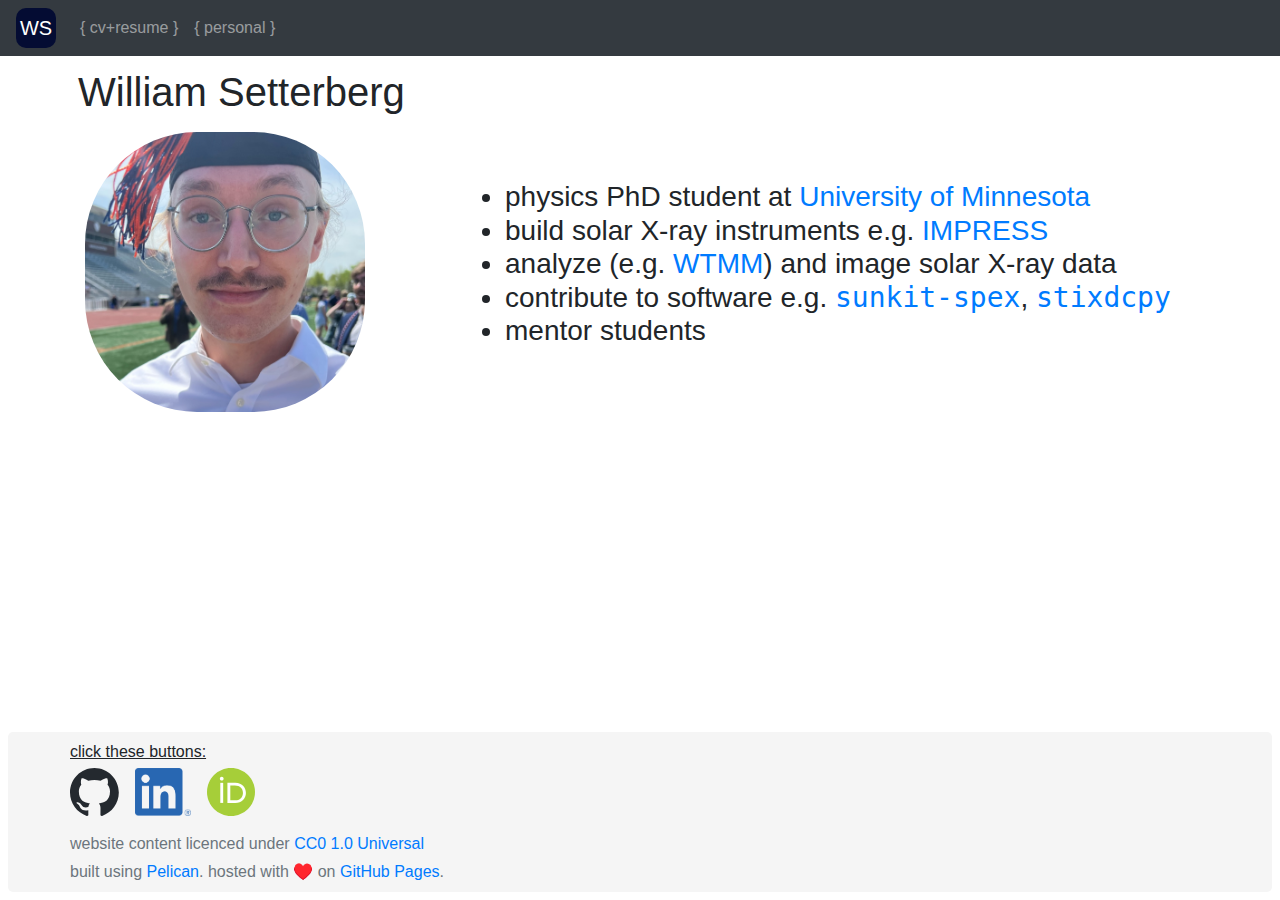
<file: index.html>
<!DOCTYPE html>
<html lang="en">

<head>
  <title>setterberg</title>
  <meta charset="utf-8" />
  <meta name="generator" content="Pelican" />
  <meta name="viewport" content="width=device-width, initial-scale=1.0">
  <link rel="stylesheet" href="https://cdn.jsdelivr.net/npm/bootstrap@4.3.1/dist/css/bootstrap.min.css"
    integrity="sha384-ggOyR0iXCbMQv3Xipma34MD+dH/1fQ784/j6cY/iJTQUOhcWr7x9JvoRxT2MZw1T" crossorigin="anonymous">
  <link rel="stylesheet" href="/theme/base.css">
  <link rel="icon" type="image/png" sizes="192x192" href="/theme/favicon/android-chrome-192x192.png">
  <link rel="manifest" href="/theme/william.webmanifest">
</head>

<body class="d-flex flex-column min-vh-100">
  <header>
    <nav class="navbar navbar-expand-md fixed-top navbar-dark bg-dark">
      <a id="home-but" class="navbar-brand" href="/index.html">WS</a>
      <button class="navbar-toggler" type="button" data-toggle="collapse" data-target="#navbarNavDropdown"
        aria-controls="navbarNavDropdown" aria-expanded="false" aria-label="Toggle navigation">
        <span class="navbar-toggler-icon"></span>
      </button>
      <div class="collapse navbar-collapse" id="navbarNavDropdown">
        <ul class="navbar-nav">
          <li class="nav-item">
            <a target="" class="nav-link" href="/pages/cv-resume.html">{ cv+resume }</a>
          </li>
          <li class="nav-item">
            <a target="" class="nav-link" href="/pages/personal.html">{ personal }</a>
          </li>
        </ul>
      </div>
    </nav>
  </header>

  <main role="main" class="container mb-2">
    <div class="m2">
<div class="row">
    <h1 class="m-2">William Setterberg</h1>
</div>
<div class="row align-items-center">
<div class="mt-2 col-12 col-md-4">
    <img class="headshot" src="static/images/headshot.jpg" alt="william face">
</div>
<div class="mt-2 col-12 col-md-8">
    <h3>
        <ul>
 
                <li>physics PhD student at <a target="_blank" href="https://cse.umn.edu/physics">University of Minnesota</a></li>
 
                <li>build solar X-ray instruments e.g. <a target="_blank" href="https://smallsat.umn.edu/impress">IMPRESS</a></li>
 
                <li>analyze (e.g. <a target="_blank" href="https://en.wikipedia.org/wiki/Wavelet_transform_modulus_maxima_method">WTMM</a>) and image solar X-ray data</li>
 
                <li>contribute to software e.g. <tt><a target="_blank" href="https://github.com/sunpy/sunxspex/issues/83">sunkit-spex</a></tt>, <tt><a target="_blank" href="https://github.com/i4Ds/stixdcpy/pull/24">stixdcpy</a></tt></li>
 
                <li>mentor students</li>
        </ul>
    </h3>
</div>
</div>

    </div>
  </main>

  <footer class="ml-2 mr-2 mb-2 mt-auto">
    <div class="container">
      <div class="row mb-1">
        <u>click these buttons:</u>
      </div>
      <div class="row">
        <a href="https://github.com/settwi" target="_blank">
          <img src="/theme/images/github.svg" alt="github" class="social">
        </a>
        <a href="https://www.linkedin.com/in/wsetterb" target="_blank">
          <img src="/theme/images/linkedin.png" alt="linkedin" class="social">
        </a>
        <a href="https://orcid.org/0000-0003-2165-8314" target="_blank">
          <img src="/theme/images/orc.svg" alt="orcid" class="social">
        </a>
      </div>
      <div class="row mt-3">
        <span class="text-muted">
          website content licenced under <a target="_blank"
            href="https://creativecommons.org/publicdomain/zero/1.0/">CC0 1.0 Universal</a>
        </span>
      </div>
      <div class="row mt-1">
        <span class="text-muted">
          built using <a target="_blank" href="https://getpelican.com/">Pelican</a>.
          hosted with ♥️ on <a target="_blank" href="https://github.com/settwi/settwi.github.io">GitHub Pages</a>.
        </span>
      </div>
    </div>
  </footer>

  <!-- Bootstrap required JS -->
  <script src="https://code.jquery.com/jquery-3.3.1.slim.min.js"
    integrity="sha384-q8i/X+965DzO0rT7abK41JStQIAqVgRVzpbzo5smXKp4YfRvH+8abtTE1Pi6jizo"
    crossorigin="anonymous"></script>
  <script src="https://cdn.jsdelivr.net/npm/popper.js@1.14.7/dist/umd/popper.min.js"
    integrity="sha384-UO2eT0CpHqdSJQ6hJty5KVphtPhzWj9WO1clHTMGa3JDZwrnQq4sF86dIHNDz0W1"
    crossorigin="anonymous"></script>
  <script src="https://cdn.jsdelivr.net/npm/bootstrap@4.3.1/dist/js/bootstrap.min.js"
    integrity="sha384-JjSmVgyd0p3pXB1rRibZUAYoIIy6OrQ6VrjIEaFf/nJGzIxFDsf4x0xIM+B07jRM"
    crossorigin="anonymous"></script>
</body>

</html>
</file>
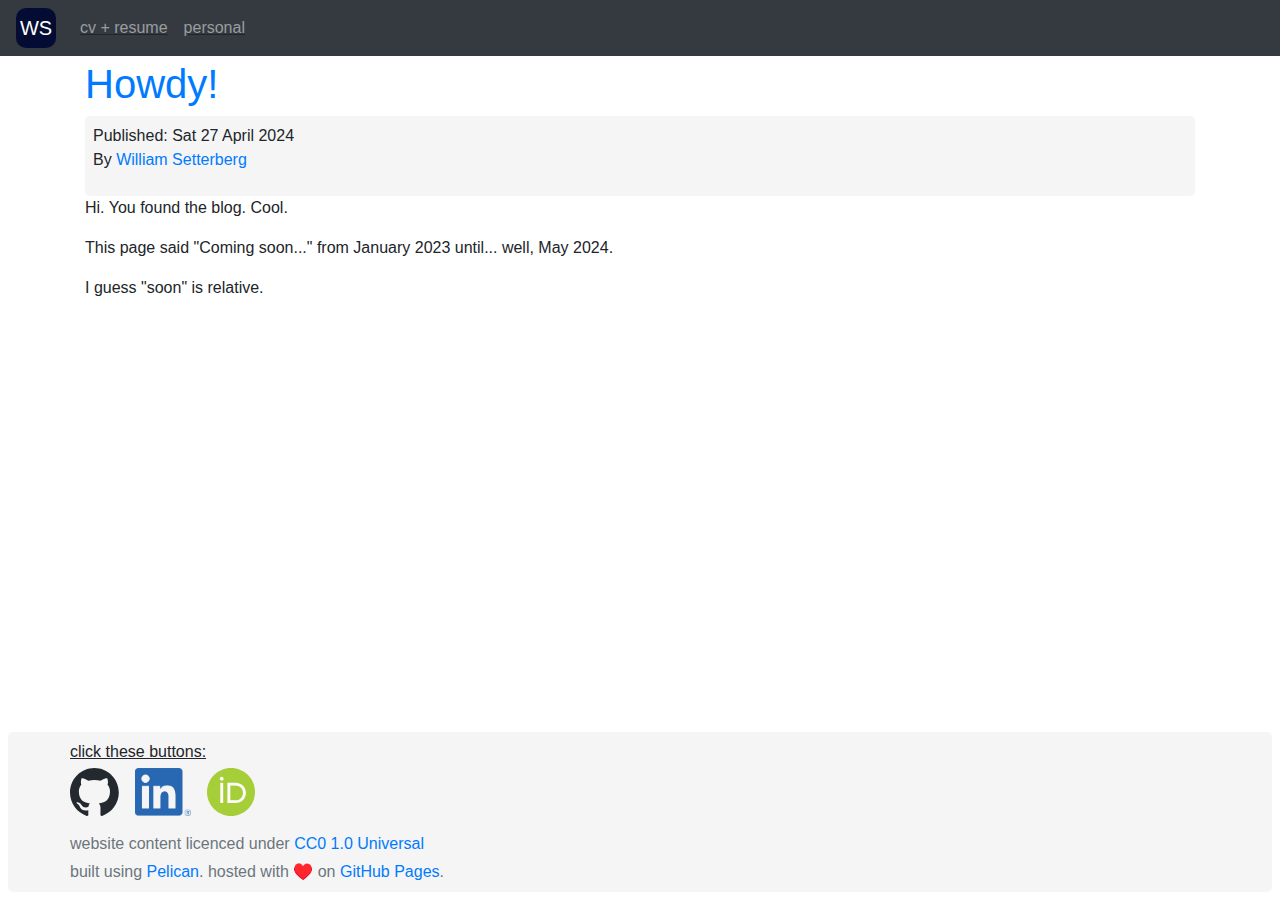
<file: howdy/index.html>
<!DOCTYPE html>
<html lang="en">

<head>
    <title>setterberg.Howdy!</title>
  <meta charset="utf-8" />
  <meta name="generator" content="Pelican" />
  <meta name="viewport" content="width=device-width, initial-scale=1.0">
  <link rel="stylesheet" href="https://cdn.jsdelivr.net/npm/bootstrap@4.3.1/dist/css/bootstrap.min.css"
    integrity="sha384-ggOyR0iXCbMQv3Xipma34MD+dH/1fQ784/j6cY/iJTQUOhcWr7x9JvoRxT2MZw1T" crossorigin="anonymous">
  <link rel="stylesheet" href="/theme/base.css">
  <link rel="icon" type="image/png" sizes="192x192" href="/theme/favicon/android-chrome-192x192.png">
  <link rel="manifest" href="/theme/william.webmanifest">





</head>

<body class="d-flex flex-column min-vh-100">
  <header>
    <nav class="navbar navbar-expand-md fixed-top navbar-dark bg-dark">
      <a id="home-but" class="navbar-brand" href="/index.html">WS</a>
      <button class="navbar-toggler" type="button" data-toggle="collapse" data-target="#navbarNavDropdown"
        aria-controls="navbarNavDropdown" aria-expanded="false" aria-label="Toggle navigation">
        <span class="navbar-toggler-icon"></span>
      </button>
      <div class="collapse navbar-collapse" id="navbarNavDropdown">
        <ul class="navbar-nav">
          <li class="nav-item">
            <u><a target="" class="nav-link" href="/pages/cv-resume.html">cv + resume</a></u>
          </li>
          <li class="nav-item">
            <u><a target="" class="nav-link" href="/blog.html">personal</a></u>
          </li>
        </ul>
      </div>
    </nav>
  </header>

  <main role="main" class="container mb-2">
    <div class="m2">
  <header>
    <h1 class="entry-title">
      <a href="/howdy/" rel="bookmark"
         title="Permalink to Howdy!">Howdy!</a></h1>
 
  </header>
  <footer class="post-info">
    <time class="published" datetime="2024-04-27T11:00:00-05:00">
      Published: Sat 27 April 2024
    </time>
    <address class="vcard author">
      By           <a class="url fn" href="/author/william-setterberg.html">William Setterberg</a>
    </address>
  </footer><!-- /.post-info -->
  <article>
    <p>Hi. You found the blog. Cool.</p>
<p>This page said "Coming soon..." from January 2023
    until... well, May 2024.</p>
<p>I guess "soon" is relative.</p>
  </article>
    </div>
  </main>

  <footer class="ml-2 mr-2 mb-2 mt-auto">
    <div class="container">
      <div class="row mb-1">
        <u>click these buttons:</u>
      </div>
      <div class="row">
        <a href="https://github.com/settwi" target="_blank">
          <img src="/theme/images/github.svg" alt="github" class="social">
        </a>
        <a href="https://www.linkedin.com/in/wsetterb" target="_blank">
          <img src="/theme/images/linkedin.png" alt="linkedin" class="social">
        </a>
        <a href="https://orcid.org/0000-0003-2165-8314" target="_blank">
          <img src="/theme/images/orc.svg" alt="orcid" class="social">
        </a>
      </div>
      <div class="row mt-3">
        <span class="text-muted">
          website content licenced under <a target="_blank"
            href="https://creativecommons.org/publicdomain/zero/1.0/">CC0 1.0 Universal</a>
        </span>
      </div>
      <div class="row mt-1">
        <span class="text-muted">
          built using <a target="_blank" href="https://getpelican.com/">Pelican</a>.
          hosted with ♥️ on <a target="_blank" href="https://github.com/settwi/settwi.github.io">GitHub Pages</a>.
        </span>
      </div>
    </div>
  </footer>

  <!-- Bootstrap required JS -->
  <script src="https://code.jquery.com/jquery-3.3.1.slim.min.js"
    integrity="sha384-q8i/X+965DzO0rT7abK41JStQIAqVgRVzpbzo5smXKp4YfRvH+8abtTE1Pi6jizo"
    crossorigin="anonymous"></script>
  <script src="https://cdn.jsdelivr.net/npm/popper.js@1.14.7/dist/umd/popper.min.js"
    integrity="sha384-UO2eT0CpHqdSJQ6hJty5KVphtPhzWj9WO1clHTMGa3JDZwrnQq4sF86dIHNDz0W1"
    crossorigin="anonymous"></script>
  <script src="https://cdn.jsdelivr.net/npm/bootstrap@4.3.1/dist/js/bootstrap.min.js"
    integrity="sha384-JjSmVgyd0p3pXB1rRibZUAYoIIy6OrQ6VrjIEaFf/nJGzIxFDsf4x0xIM+B07jRM"
    crossorigin="anonymous"></script>
</body>

</html>
</file>
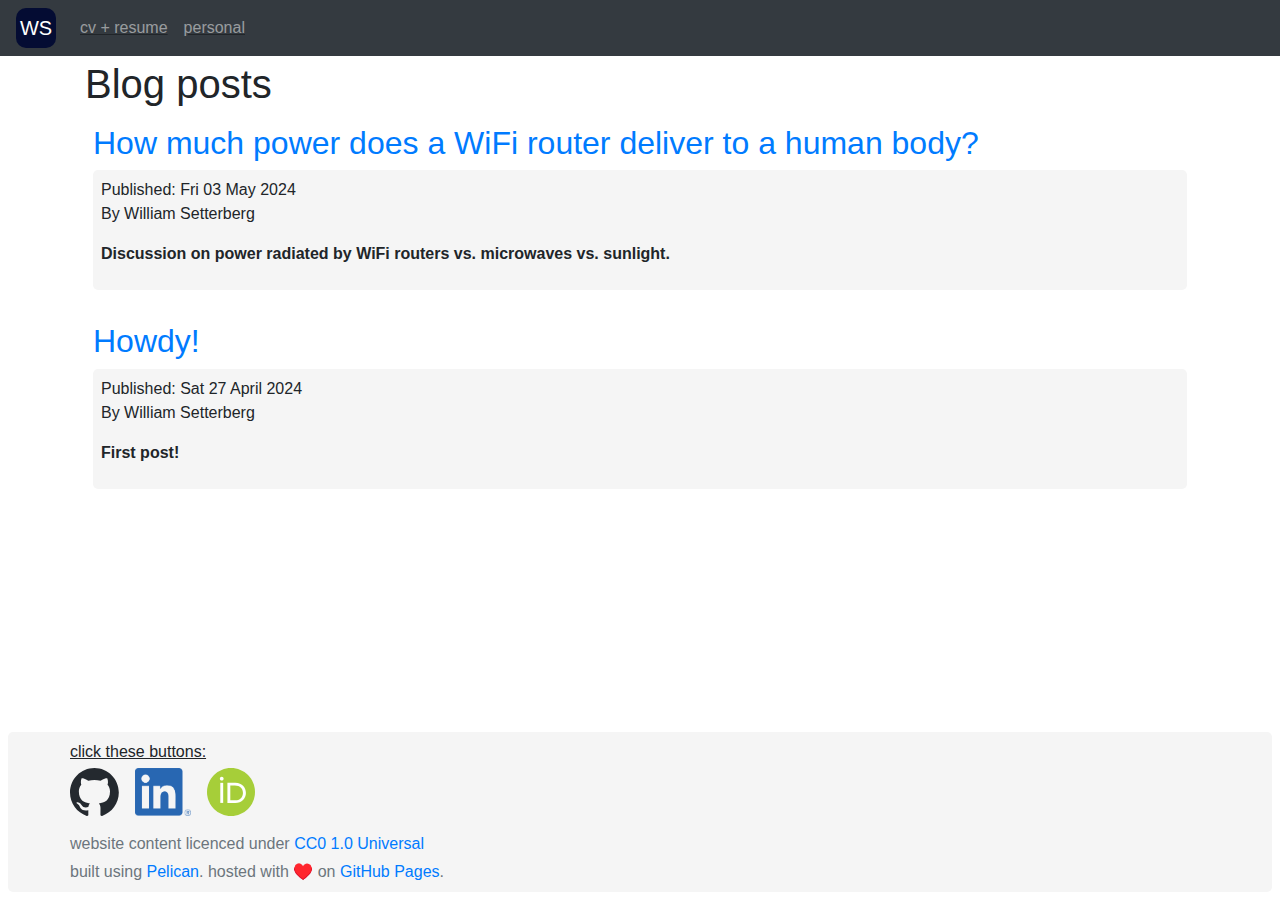
<file: blog.html>
<!DOCTYPE html>
<html lang="en">

<head>
  <title>setterberg.personal</title>
  <meta charset="utf-8" />
  <meta name="generator" content="Pelican" />
  <meta name="viewport" content="width=device-width, initial-scale=1.0">
  <link rel="stylesheet" href="https://cdn.jsdelivr.net/npm/bootstrap@4.3.1/dist/css/bootstrap.min.css"
    integrity="sha384-ggOyR0iXCbMQv3Xipma34MD+dH/1fQ784/j6cY/iJTQUOhcWr7x9JvoRxT2MZw1T" crossorigin="anonymous">
  <link rel="stylesheet" href="/theme/base.css">
  <link rel="icon" type="image/png" sizes="192x192" href="/theme/favicon/android-chrome-192x192.png">
  <link rel="manifest" href="/theme/william.webmanifest">
</head>

<body class="d-flex flex-column min-vh-100">
  <header>
    <nav class="navbar navbar-expand-md fixed-top navbar-dark bg-dark">
      <a id="home-but" class="navbar-brand" href="/index.html">WS</a>
      <button class="navbar-toggler" type="button" data-toggle="collapse" data-target="#navbarNavDropdown"
        aria-controls="navbarNavDropdown" aria-expanded="false" aria-label="Toggle navigation">
        <span class="navbar-toggler-icon"></span>
      </button>
      <div class="collapse navbar-collapse" id="navbarNavDropdown">
        <ul class="navbar-nav">
          <li class="nav-item">
            <u><a target="" class="nav-link" href="/pages/cv-resume.html">cv + resume</a></u>
          </li>
          <li class="nav-item">
            <u><a target="" class="nav-link" href="/blog.html">personal</a></u>
          </li>
        </ul>
      </div>
    </nav>
  </header>

  <main role="main" class="container mb-2">
    <div class="m2">
<h1>Blog posts</h1>

<dl>
<section class="blog-post-container">
    <dd><h2><a href="/wifi-microwaves-sunlight/">How much power does a WiFi router deliver to a human body?</a></h2></dd>
    <footer>
        <p>Published: <time datetime="2024-05-03T11:00:00-05:00"> Fri 03 May 2024 </time><br/>
            By 
                William Setterberg
        </p>
        <strong><p>Discussion on power radiated by WiFi routers vs. microwaves vs. sunlight.</p></strong>
    </footer>
</section>
<section class="blog-post-container">
    <dd><h2><a href="/howdy/">Howdy!</a></h2></dd>
    <footer>
        <p>Published: <time datetime="2024-04-27T11:00:00-05:00"> Sat 27 April 2024 </time><br/>
            By 
                William Setterberg
        </p>
        <strong><p>First post!</p></strong>
    </footer>
</section>
</dl>
    </div>
  </main>

  <footer class="ml-2 mr-2 mb-2 mt-auto">
    <div class="container">
      <div class="row mb-1">
        <u>click these buttons:</u>
      </div>
      <div class="row">
        <a href="https://github.com/settwi" target="_blank">
          <img src="/theme/images/github.svg" alt="github" class="social">
        </a>
        <a href="https://www.linkedin.com/in/wsetterb" target="_blank">
          <img src="/theme/images/linkedin.png" alt="linkedin" class="social">
        </a>
        <a href="https://orcid.org/0000-0003-2165-8314" target="_blank">
          <img src="/theme/images/orc.svg" alt="orcid" class="social">
        </a>
      </div>
      <div class="row mt-3">
        <span class="text-muted">
          website content licenced under <a target="_blank"
            href="https://creativecommons.org/publicdomain/zero/1.0/">CC0 1.0 Universal</a>
        </span>
      </div>
      <div class="row mt-1">
        <span class="text-muted">
          built using <a target="_blank" href="https://getpelican.com/">Pelican</a>.
          hosted with ♥️ on <a target="_blank" href="https://github.com/settwi/settwi.github.io">GitHub Pages</a>.
        </span>
      </div>
    </div>
  </footer>

  <!-- Bootstrap required JS -->
  <script src="https://code.jquery.com/jquery-3.3.1.slim.min.js"
    integrity="sha384-q8i/X+965DzO0rT7abK41JStQIAqVgRVzpbzo5smXKp4YfRvH+8abtTE1Pi6jizo"
    crossorigin="anonymous"></script>
  <script src="https://cdn.jsdelivr.net/npm/popper.js@1.14.7/dist/umd/popper.min.js"
    integrity="sha384-UO2eT0CpHqdSJQ6hJty5KVphtPhzWj9WO1clHTMGa3JDZwrnQq4sF86dIHNDz0W1"
    crossorigin="anonymous"></script>
  <script src="https://cdn.jsdelivr.net/npm/bootstrap@4.3.1/dist/js/bootstrap.min.js"
    integrity="sha384-JjSmVgyd0p3pXB1rRibZUAYoIIy6OrQ6VrjIEaFf/nJGzIxFDsf4x0xIM+B07jRM"
    crossorigin="anonymous"></script>
</body>

</html>
</file>
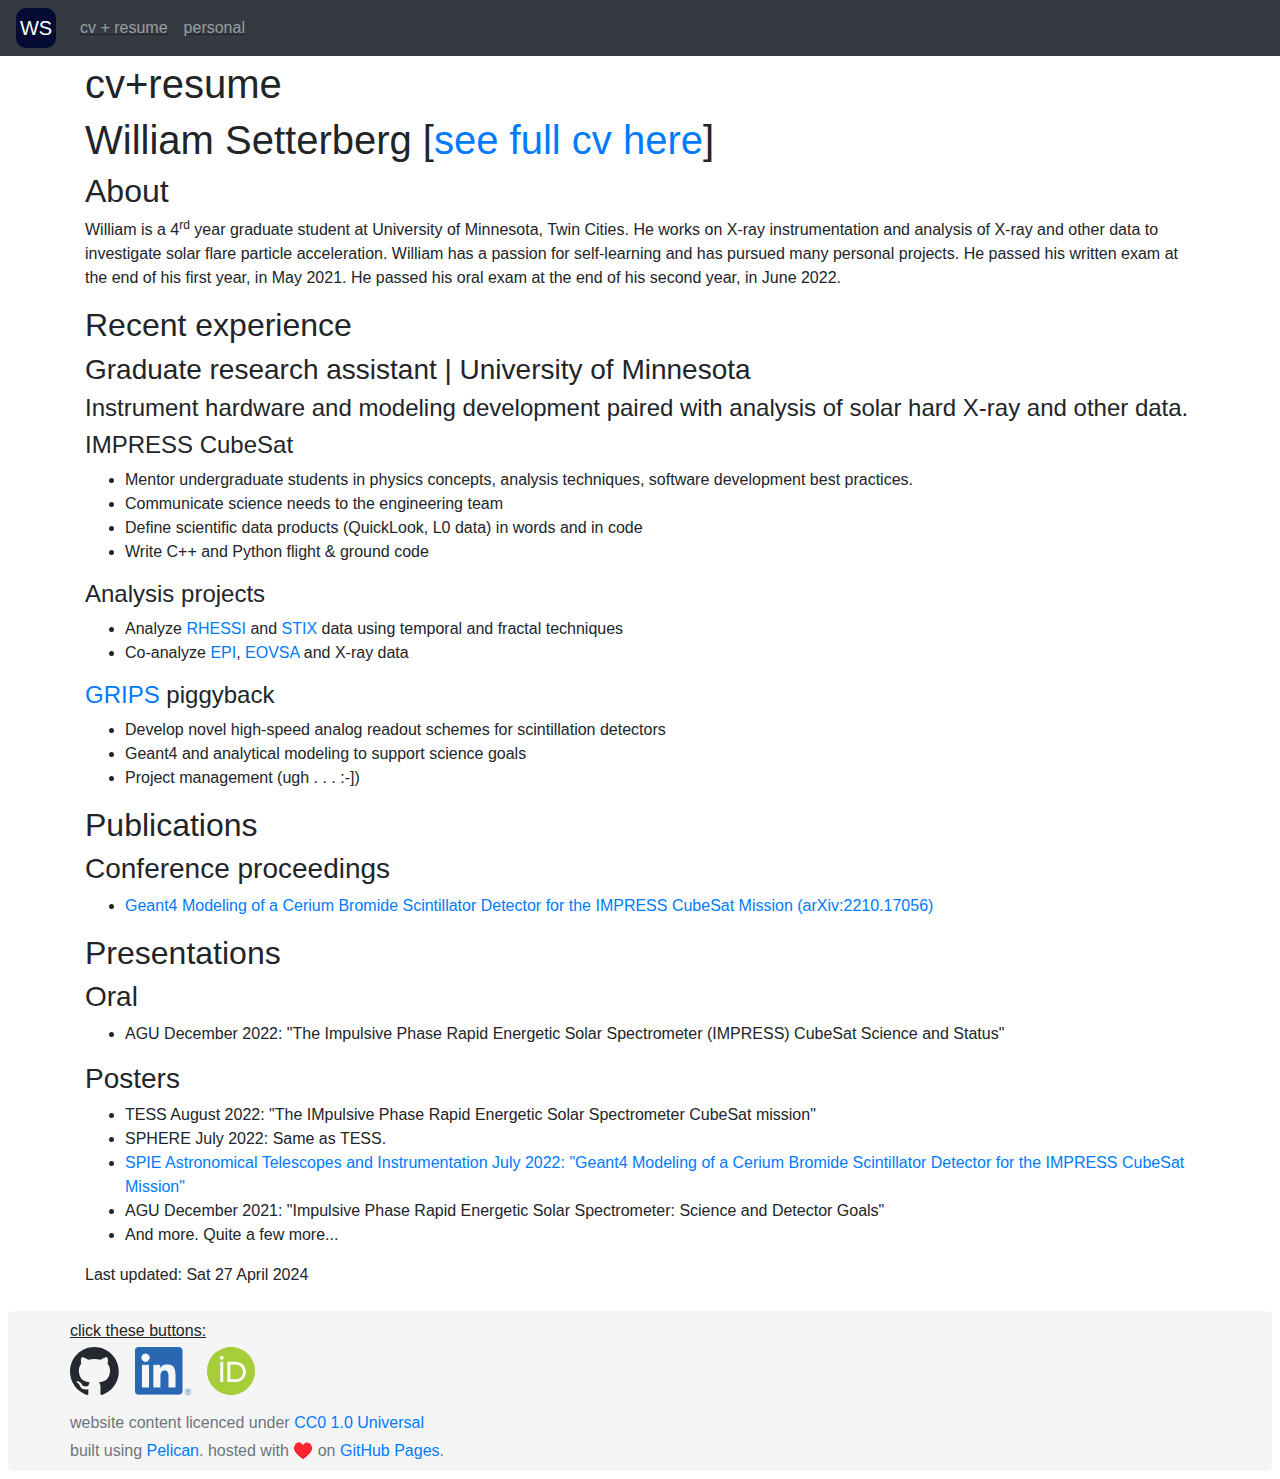
<file: pages/cv-resume.html>
<!DOCTYPE html>
<html lang="en">

<head>
    <title>setterberg.cv+resume</title>
  <meta charset="utf-8" />
  <meta name="generator" content="Pelican" />
  <meta name="viewport" content="width=device-width, initial-scale=1.0">
  <link rel="stylesheet" href="https://cdn.jsdelivr.net/npm/bootstrap@4.3.1/dist/css/bootstrap.min.css"
    integrity="sha384-ggOyR0iXCbMQv3Xipma34MD+dH/1fQ784/j6cY/iJTQUOhcWr7x9JvoRxT2MZw1T" crossorigin="anonymous">
  <link rel="stylesheet" href="/theme/base.css">
  <link rel="icon" type="image/png" sizes="192x192" href="/theme/favicon/android-chrome-192x192.png">
  <link rel="manifest" href="/theme/william.webmanifest">


</head>

<body class="d-flex flex-column min-vh-100">
  <header>
    <nav class="navbar navbar-expand-md fixed-top navbar-dark bg-dark">
      <a id="home-but" class="navbar-brand" href="/index.html">WS</a>
      <button class="navbar-toggler" type="button" data-toggle="collapse" data-target="#navbarNavDropdown"
        aria-controls="navbarNavDropdown" aria-expanded="false" aria-label="Toggle navigation">
        <span class="navbar-toggler-icon"></span>
      </button>
      <div class="collapse navbar-collapse" id="navbarNavDropdown">
        <ul class="navbar-nav">
          <li class="nav-item">
            <u><a target="" class="nav-link" href="/pages/cv-resume.html">cv + resume</a></u>
          </li>
          <li class="nav-item">
            <u><a target="" class="nav-link" href="/blog.html">personal</a></u>
          </li>
        </ul>
      </div>
    </nav>
  </header>

  <main role="main" class="container mb-2">
    <div class="m2">
    <h1>cv+resume</h1>
    

    <h1>William Setterberg [<a target="_blank" href="https://drive.google.com/file/d/1jz9Yh4p3Pd6DRObBTujQa5tGJG_ZZph4/view?usp=sharing">see full cv here</a>]</h1>
<h2>About</h2>
<p>William is a 4<sup>rd</sup> year graduate student at University of Minnesota, Twin Cities.
He works on X-ray instrumentation and analysis of X-ray and other data to investigate solar flare particle acceleration.
William has a passion for self-learning and has pursued many personal projects.
He passed his written exam at the end of his first year, in May 2021.
He passed his oral exam at the end of his second year, in June 2022.</p>
<h2>Recent experience</h2>
<h3>Graduate research assistant | University of Minnesota</h3>
<h4>Instrument hardware and modeling development paired with analysis of solar hard X-ray and other data.</h4>
<h4>IMPRESS CubeSat</h4>
<ul>
<li>Mentor undergraduate students in physics concepts, analysis techniques, software development best practices.</li>
<li>Communicate science needs to the engineering team</li>
<li>Define scientific data products (QuickLook, L0 data) in words and in code</li>
<li>Write C++ and Python flight &amp; ground code</li>
</ul>
<h4>Analysis projects</h4>
<ul>
<li>Analyze <a href="https://hesperia.gsfc.nasa.gov/rhessi3/">RHESSI</a> and <a href="https://datacenter.stix.i4ds.net/">STIX</a> data using temporal and fractal techniques</li>
<li>Co-analyze <a href="">EPI</a>, <a href="">EOVSA</a> and X-ray data</li>
</ul>
<h4><a href="https://www.ssl.berkeley.edu/sun-heliophysics/grips-3/">GRIPS</a> piggyback</h4>
<ul>
<li>Develop novel high-speed analog readout schemes for scintillation detectors</li>
<li>Geant4 and analytical modeling to support science goals</li>
<li>Project management (ugh . . . :-])</li>
</ul>
<h2>Publications</h2>
<h3>Conference proceedings</h3>
<ul>
<li><a href="https://arxiv.org/abs/2210.17056">Geant4 Modeling of a Cerium Bromide Scintillator Detector for the IMPRESS CubeSat Mission (arXiv:2210.17056)</a></li>
</ul>
<h2>Presentations</h2>
<h3>Oral</h3>
<ul>
<li>AGU December 2022: "The Impulsive Phase Rapid Energetic Solar Spectrometer (IMPRESS) CubeSat Science and Status"</li>
</ul>
<h3>Posters</h3>
<ul>
<li>TESS August 2022: "The IMpulsive Phase Rapid Energetic Solar Spectrometer CubeSat mission"</li>
<li>SPHERE July 2022: Same as TESS.</li>
<li><a href="https://www.spiedigitallibrary.org/conference-proceedings-of-spie/12181/121813M/Geant4-modeling-of-a-cerium-bromide-scintillator-detector-for-the/10.1117/12.2628984.short">SPIE Astronomical Telescopes and Instrumentation July 2022:
"Geant4 Modeling of a Cerium Bromide Scintillator Detector for the IMPRESS CubeSat Mission"</a></li>
<li>AGU December 2021: "Impulsive Phase Rapid Energetic Solar Spectrometer: Science and Detector Goals"</li>
<li>And more. Quite a few more...</li>
</ul>

        <p>
        Last updated: Sat 27 April 2024
        </p>
    </div>
  </main>

  <footer class="ml-2 mr-2 mb-2 mt-auto">
    <div class="container">
      <div class="row mb-1">
        <u>click these buttons:</u>
      </div>
      <div class="row">
        <a href="https://github.com/settwi" target="_blank">
          <img src="/theme/images/github.svg" alt="github" class="social">
        </a>
        <a href="https://www.linkedin.com/in/wsetterb" target="_blank">
          <img src="/theme/images/linkedin.png" alt="linkedin" class="social">
        </a>
        <a href="https://orcid.org/0000-0003-2165-8314" target="_blank">
          <img src="/theme/images/orc.svg" alt="orcid" class="social">
        </a>
      </div>
      <div class="row mt-3">
        <span class="text-muted">
          website content licenced under <a target="_blank"
            href="https://creativecommons.org/publicdomain/zero/1.0/">CC0 1.0 Universal</a>
        </span>
      </div>
      <div class="row mt-1">
        <span class="text-muted">
          built using <a target="_blank" href="https://getpelican.com/">Pelican</a>.
          hosted with ♥️ on <a target="_blank" href="https://github.com/settwi/settwi.github.io">GitHub Pages</a>.
        </span>
      </div>
    </div>
  </footer>

  <!-- Bootstrap required JS -->
  <script src="https://code.jquery.com/jquery-3.3.1.slim.min.js"
    integrity="sha384-q8i/X+965DzO0rT7abK41JStQIAqVgRVzpbzo5smXKp4YfRvH+8abtTE1Pi6jizo"
    crossorigin="anonymous"></script>
  <script src="https://cdn.jsdelivr.net/npm/popper.js@1.14.7/dist/umd/popper.min.js"
    integrity="sha384-UO2eT0CpHqdSJQ6hJty5KVphtPhzWj9WO1clHTMGa3JDZwrnQq4sF86dIHNDz0W1"
    crossorigin="anonymous"></script>
  <script src="https://cdn.jsdelivr.net/npm/bootstrap@4.3.1/dist/js/bootstrap.min.js"
    integrity="sha384-JjSmVgyd0p3pXB1rRibZUAYoIIy6OrQ6VrjIEaFf/nJGzIxFDsf4x0xIM+B07jRM"
    crossorigin="anonymous"></script>
</body>

</html>
</file>
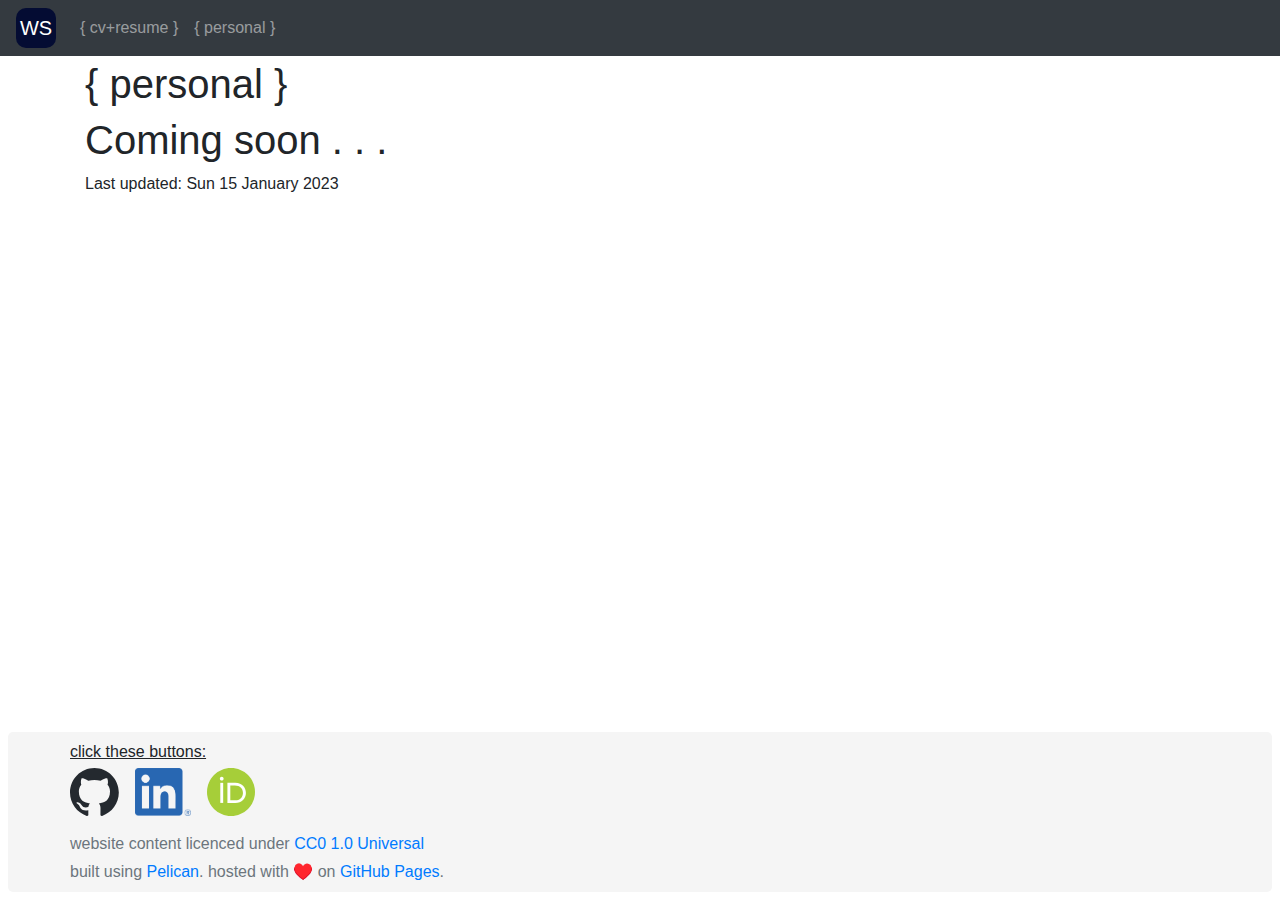
<file: pages/personal.html>
<!DOCTYPE html>
<html lang="en">

<head>
    <title>setterberg.{ personal }</title>
  <meta charset="utf-8" />
  <meta name="generator" content="Pelican" />
  <meta name="viewport" content="width=device-width, initial-scale=1.0">
  <link rel="stylesheet" href="https://cdn.jsdelivr.net/npm/bootstrap@4.3.1/dist/css/bootstrap.min.css"
    integrity="sha384-ggOyR0iXCbMQv3Xipma34MD+dH/1fQ784/j6cY/iJTQUOhcWr7x9JvoRxT2MZw1T" crossorigin="anonymous">
  <link rel="stylesheet" href="/theme/base.css">
  <link rel="icon" type="image/png" sizes="192x192" href="/theme/favicon/android-chrome-192x192.png">
  <link rel="manifest" href="/theme/william.webmanifest">


</head>

<body class="d-flex flex-column min-vh-100">
  <header>
    <nav class="navbar navbar-expand-md fixed-top navbar-dark bg-dark">
      <a id="home-but" class="navbar-brand" href="/index.html">WS</a>
      <button class="navbar-toggler" type="button" data-toggle="collapse" data-target="#navbarNavDropdown"
        aria-controls="navbarNavDropdown" aria-expanded="false" aria-label="Toggle navigation">
        <span class="navbar-toggler-icon"></span>
      </button>
      <div class="collapse navbar-collapse" id="navbarNavDropdown">
        <ul class="navbar-nav">
          <li class="nav-item">
            <a target="" class="nav-link" href="/pages/cv-resume.html">{ cv+resume }</a>
          </li>
          <li class="nav-item">
            <a target="" class="nav-link" href="/pages/personal.html">{ personal }</a>
          </li>
        </ul>
      </div>
    </nav>
  </header>

  <main role="main" class="container mb-2">
    <div class="m2">
    <h1>{ personal }</h1>
    

    <h1>Coming soon . . .</h1>

        <p>
        Last updated: Sun 15 January 2023
        </p>
    </div>
  </main>

  <footer class="ml-2 mr-2 mb-2 mt-auto">
    <div class="container">
      <div class="row mb-1">
        <u>click these buttons:</u>
      </div>
      <div class="row">
        <a href="https://github.com/settwi" target="_blank">
          <img src="/theme/images/github.svg" alt="github" class="social">
        </a>
        <a href="https://www.linkedin.com/in/wsetterb" target="_blank">
          <img src="/theme/images/linkedin.png" alt="linkedin" class="social">
        </a>
        <a href="https://orcid.org/0000-0003-2165-8314" target="_blank">
          <img src="/theme/images/orc.svg" alt="orcid" class="social">
        </a>
      </div>
      <div class="row mt-3">
        <span class="text-muted">
          website content licenced under <a target="_blank"
            href="https://creativecommons.org/publicdomain/zero/1.0/">CC0 1.0 Universal</a>
        </span>
      </div>
      <div class="row mt-1">
        <span class="text-muted">
          built using <a target="_blank" href="https://getpelican.com/">Pelican</a>.
          hosted with ♥️ on <a target="_blank" href="https://github.com/settwi/settwi.github.io">GitHub Pages</a>.
        </span>
      </div>
    </div>
  </footer>

  <!-- Bootstrap required JS -->
  <script src="https://code.jquery.com/jquery-3.3.1.slim.min.js"
    integrity="sha384-q8i/X+965DzO0rT7abK41JStQIAqVgRVzpbzo5smXKp4YfRvH+8abtTE1Pi6jizo"
    crossorigin="anonymous"></script>
  <script src="https://cdn.jsdelivr.net/npm/popper.js@1.14.7/dist/umd/popper.min.js"
    integrity="sha384-UO2eT0CpHqdSJQ6hJty5KVphtPhzWj9WO1clHTMGa3JDZwrnQq4sF86dIHNDz0W1"
    crossorigin="anonymous"></script>
  <script src="https://cdn.jsdelivr.net/npm/bootstrap@4.3.1/dist/js/bootstrap.min.js"
    integrity="sha384-JjSmVgyd0p3pXB1rRibZUAYoIIy6OrQ6VrjIEaFf/nJGzIxFDsf4x0xIM+B07jRM"
    crossorigin="anonymous"></script>
</body>

</html>
</file>
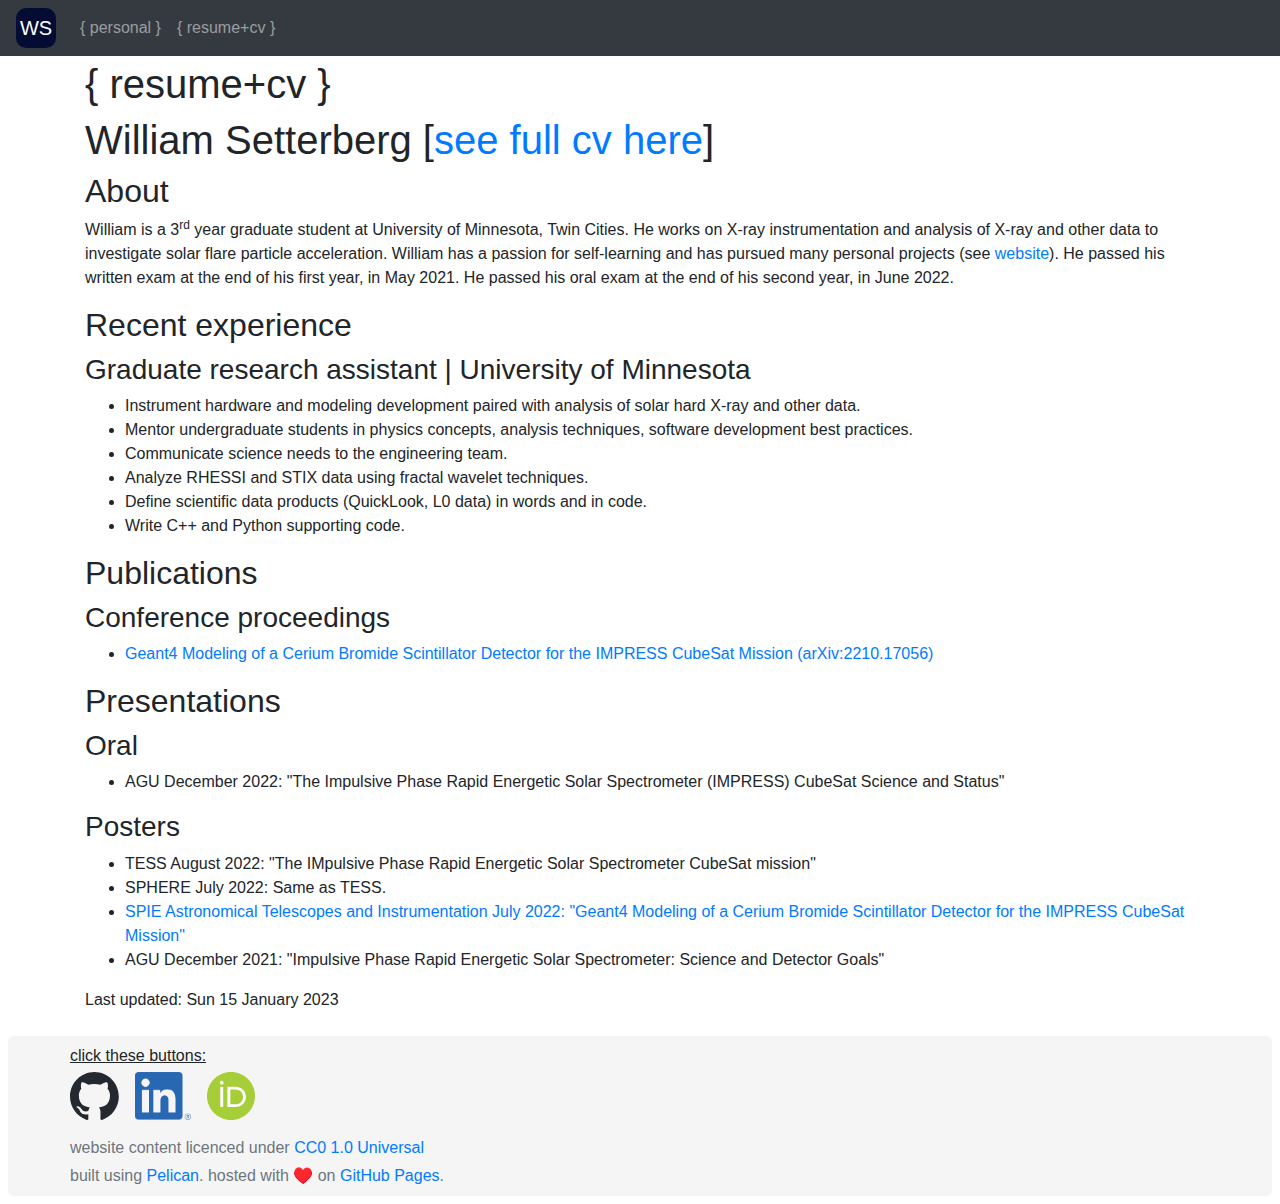
<file: pages/resume-cv.html>
<!DOCTYPE html>
<html lang="en">

<head>
    <title>setterberg.{ resume+cv }</title>
  <meta charset="utf-8" />
  <meta name="generator" content="Pelican" />
  <meta name="viewport" content="width=device-width, initial-scale=1.0">
  <link rel="stylesheet" href="https://cdn.jsdelivr.net/npm/bootstrap@4.3.1/dist/css/bootstrap.min.css"
    integrity="sha384-ggOyR0iXCbMQv3Xipma34MD+dH/1fQ784/j6cY/iJTQUOhcWr7x9JvoRxT2MZw1T" crossorigin="anonymous">
  <link rel="stylesheet" href="/theme/base.css">
  <link rel="icon" type="image/png" sizes="192x192" href="/theme/favicon/android-chrome-192x192.png">
  <link rel="manifest" href="/theme/william.webmanifest">


</head>

<body class="d-flex flex-column min-vh-100">
  <header>
    <nav class="navbar navbar-expand-md fixed-top navbar-dark bg-dark">
      <a id="home-but" class="navbar-brand" href="/index.html">WS</a>
      <button class="navbar-toggler" type="button" data-toggle="collapse" data-target="#navbarNavDropdown"
        aria-controls="navbarNavDropdown" aria-expanded="false" aria-label="Toggle navigation">
        <span class="navbar-toggler-icon"></span>
      </button>
      <div class="collapse navbar-collapse" id="navbarNavDropdown">
        <ul class="navbar-nav">
          <li class="nav-item">
            <a target="" class="nav-link" href="/pages/personal.html">{ personal }</a>
          </li>
          <li class="nav-item">
            <a target="" class="nav-link" href="/pages/resume-cv.html">{ resume+cv }</a>
          </li>
        </ul>
      </div>
    </nav>
  </header>

  <main role="main" class="container mb-2">
    <div class="m2">
    <h1>{ resume+cv }</h1>
    

    <h1>William Setterberg [<a target="_blank" href="https://drive.google.com/file/d/1jz9Yh4p3Pd6DRObBTujQa5tGJG_ZZph4/view?usp=sharing">see full cv here</a>]</h1>
<h2>About</h2>
<p>William is a 3<sup>rd</sup> year graduate student at University of Minnesota, Twin Cities.
He works on X-ray instrumentation and analysis of X-ray and other data to investigate solar flare particle acceleration.
William has a passion for self-learning and has pursued many personal projects (see <a href="https://william.setterberg.science">website</a>).
He passed his written exam at the end of his first year, in May 2021.
He passed his oral exam at the end of his second year, in June 2022.</p>
<h2>Recent experience</h2>
<h3>Graduate research assistant | University of Minnesota</h3>
<ul>
<li>Instrument hardware and modeling development paired with analysis of solar hard X-ray and other data.</li>
<li>Mentor undergraduate students in physics concepts, analysis techniques, software development best practices.</li>
<li>Communicate science needs to the engineering team.</li>
<li>Analyze RHESSI and STIX data using fractal wavelet techniques.</li>
<li>Define scientific data products (QuickLook, L0 data) in words and in code.</li>
<li>Write C++ and Python supporting code.</li>
</ul>
<h2>Publications</h2>
<h3>Conference proceedings</h3>
<ul>
<li><a href="https://arxiv.org/abs/2210.17056">Geant4 Modeling of a Cerium Bromide Scintillator Detector for the IMPRESS CubeSat Mission (arXiv:2210.17056)</a></li>
</ul>
<h2>Presentations</h2>
<h3>Oral</h3>
<ul>
<li>AGU December 2022: "The Impulsive Phase Rapid Energetic Solar Spectrometer (IMPRESS) CubeSat Science and Status"</li>
</ul>
<h3>Posters</h3>
<ul>
<li>TESS August 2022: "The IMpulsive Phase Rapid Energetic Solar Spectrometer CubeSat mission"</li>
<li>SPHERE July 2022: Same as TESS.</li>
<li><a href="https://www.spiedigitallibrary.org/conference-proceedings-of-spie/12181/121813M/Geant4-modeling-of-a-cerium-bromide-scintillator-detector-for-the/10.1117/12.2628984.short">SPIE Astronomical Telescopes and Instrumentation July 2022:
"Geant4 Modeling of a Cerium Bromide Scintillator Detector for the IMPRESS CubeSat Mission"</a></li>
<li>AGU December 2021: "Impulsive Phase Rapid Energetic Solar Spectrometer: Science and Detector Goals"</li>
</ul>

        <p>
        Last updated: Sun 15 January 2023
        </p>
    </div>
  </main>

  <footer class="ml-2 mr-2 mb-2 mt-auto">
    <div class="container">
      <div class="row mb-1">
        <u>click these buttons:</u>
      </div>
      <div class="row">
        <a href="https://github.com/settwi" target="_blank">
          <img src="/theme/images/github.svg" alt="github" class="social">
        </a>
        <a href="https://www.linkedin.com/in/wsetterb" target="_blank">
          <img src="/theme/images/linkedin.png" alt="linkedin" class="social">
        </a>
        <a href="https://orcid.org/0000-0003-2165-8314" target="_blank">
          <img src="/theme/images/orc.svg" alt="orcid" class="social">
        </a>
      </div>
      <div class="row mt-3">
        <span class="text-muted">
          website content licenced under <a target="_blank"
            href="https://creativecommons.org/publicdomain/zero/1.0/">CC0 1.0 Universal</a>
        </span>
      </div>
      <div class="row mt-1">
        <span class="text-muted">
          built using <a target="_blank" href="https://getpelican.com/">Pelican</a>.
          hosted with ♥️ on <a target="_blank" href="https://github.com/settwi/settwi.github.io">GitHub Pages</a>.
        </span>
      </div>
    </div>
  </footer>

  <!-- Bootstrap required JS -->
  <script src="https://code.jquery.com/jquery-3.3.1.slim.min.js"
    integrity="sha384-q8i/X+965DzO0rT7abK41JStQIAqVgRVzpbzo5smXKp4YfRvH+8abtTE1Pi6jizo"
    crossorigin="anonymous"></script>
  <script src="https://cdn.jsdelivr.net/npm/popper.js@1.14.7/dist/umd/popper.min.js"
    integrity="sha384-UO2eT0CpHqdSJQ6hJty5KVphtPhzWj9WO1clHTMGa3JDZwrnQq4sF86dIHNDz0W1"
    crossorigin="anonymous"></script>
  <script src="https://cdn.jsdelivr.net/npm/bootstrap@4.3.1/dist/js/bootstrap.min.js"
    integrity="sha384-JjSmVgyd0p3pXB1rRibZUAYoIIy6OrQ6VrjIEaFf/nJGzIxFDsf4x0xIM+B07jRM"
    crossorigin="anonymous"></script>
</body>

</html>
</file>
<file: theme/base.css>
body > .container {
    padding-top: 60px;
}

.social {
  height: 3rem;
  margin-right: 1rem;
  transition: all .1s ease-in-out;
}

.social:hover {
  transform: scale(1.1);
}

footer {
  background-color: #f5f5f5;
  padding: 0.5rem;
  border-radius: 5px;
}

.headshot {
  border-radius: 40%;
  width: 80%;
}

#home-but {
  background-color: #040c33;
  width: 2em;
  text-align: center;
  border-radius: 0.5em;
}

#home-but:hover {
  background-color: #5a5a5a;
}

.blog-post-container {
  padding: 0.5rem;
  border-radius: 5px;
  margin-bottom: 1rem; /* Add some space between each blog post */
}

blockquote {
    font-style: italic;
    margin-top: 10px;
    margin-bottom: 10px;
    margin-left: 20px;
    padding-left: 15px;
    border-left: 3px solid #ccc;
}
</file>
